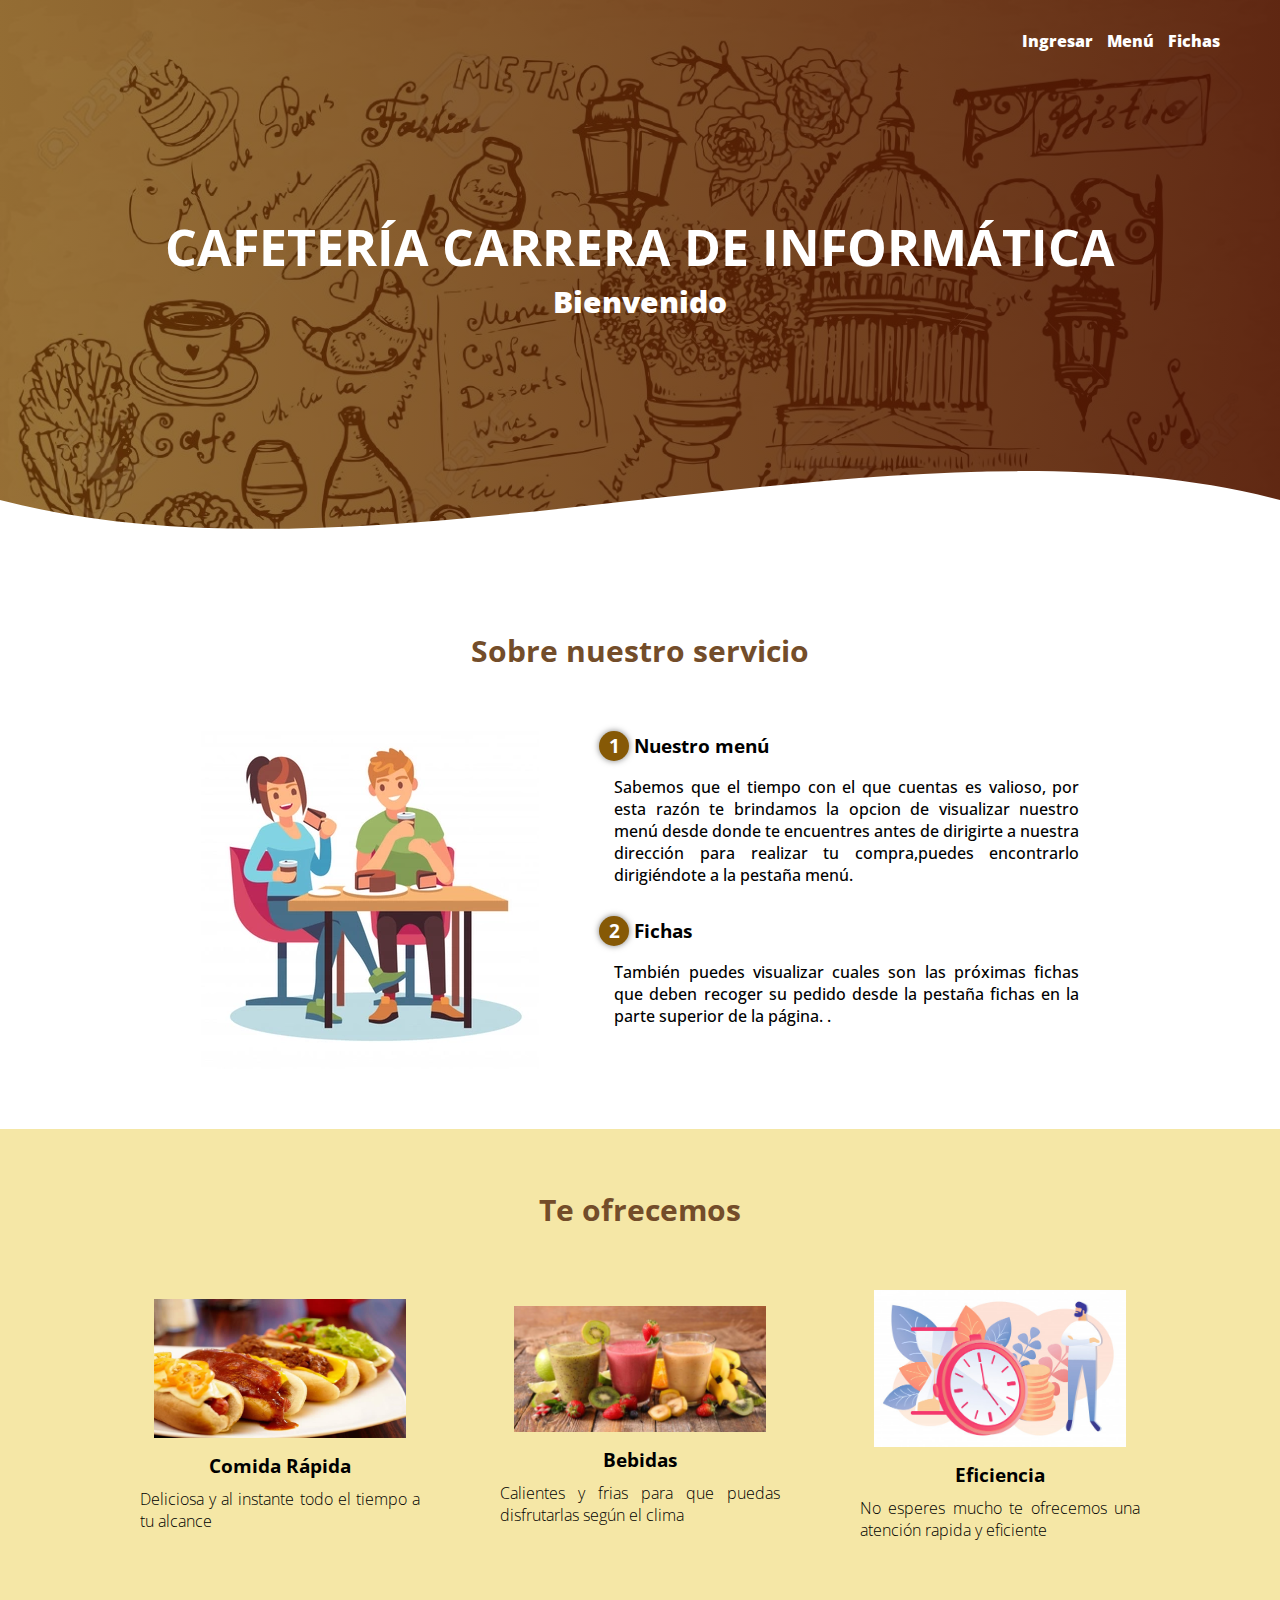
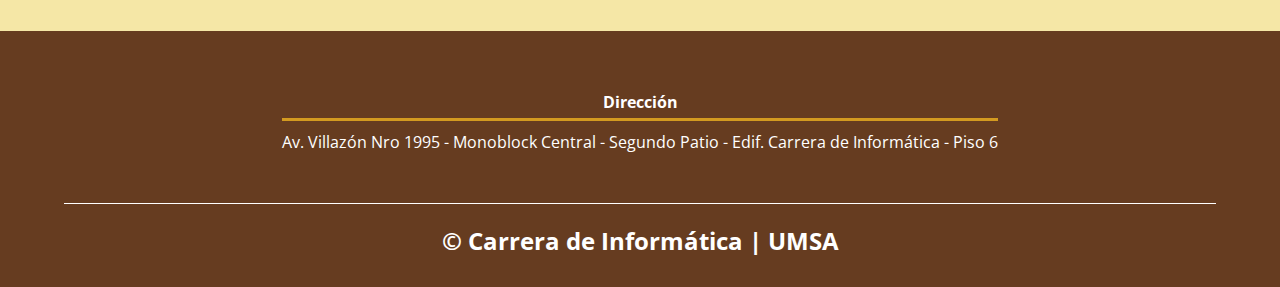
<file: templates/index.html>
<!DOCTYPE html>
<html lang="en">
    <head>
        <meta charset="UTF-8">
        <meta name="viewport" content="width=device-width, initial-scale=1.0">
        <meta http-equiv="X-UA-Compatible" content="ie=edge">
        <title>Inicio</title>
        <link rel="stylesheet" href="/static/css/estilo.css">
        <link href="https://fonts.googleapis.com/css?family=Open+Sans:300,400,700,800&display=swap" rel="stylesheet"> 
    </head>
<body>
    <header class="encav">
        <nav>
            <a href="/login">Ingresar</a>
            <a href="/menu">Menú</a>
            <a href="/fichas">Fichas</a>
        </nav>
        <section class="textos-header">
            <h1>CAFETERÍA CARRERA DE INFORMÁTICA</h1>
            <h2>Bienvenido</h2>
        </section>
        <div class="wave" style="height: 150px; overflow: hidden;"><svg viewBox="0 0 500 150" preserveAspectRatio="none"
                style="height: 100%; width: 100%;">
                <path d="M0.00,49.98 C150.00,150.00 349.20,-50.00 500.00,49.98 L500.00,150.00 L0.00,150.00 Z"
                    style="stroke: none; fill: #fff;"></path>
            </svg></div>
    </header>
    <main>
        <section class="contenedor sobre-nosotros">
            <h2 class="titulo">Sobre nuestro servicio</h2>
            <div class="contenedor-sobre-nosotros">
                <img src="/static/img/ilustracion2.jpg" alt=""> 
                <div class="contenido-textos">
                    <h3><span>1</span>Nuestro menú</h3>
                    <p> Sabemos que el tiempo con el que cuentas es valioso, por esta razón te brindamos la opcion de 
                        visualizar nuestro menú desde donde te encuentres antes de dirigirte a nuestra dirección para 
                        realizar tu compra,puedes encontrarlo dirigiéndote a la pestaña menú.</p>
                    <h3><span>2</span>Fichas</h3>
                    <p> También puedes visualizar cuales son las próximas fichas que deben recoger su
                        pedido desde la pestaña fichas en la parte superior de la página.
                    .</p>
                </div>
            </div>
        </section>
        
        <section class="about-services">
            <div class="contenedor">
                <h2 class="titulo">Te ofrecemos</h2>
                <div class="servicio-cont">
                    <div class="servicio-ind">
                        <img src="/static/img/ilustracion1.jpg" alt="">
                        <h3>Comida Rápida</h3>
                        <p>Deliciosa y al instante todo el tiempo a tu alcance </p>
                    </div>
                    <div class="servicio-ind">
                        <img src="/static/img/ilustracion4.jpg" alt="">
                        <h3>Bebidas</h3>
                        <p>Calientes y frias para que puedas disfrutarlas según el clima</p>
                    </div>
                    <div class="servicio-ind">
                        <img src="/static/img/ilustracion3.jpg" alt="">
                        <h3>Eficiencia</h3>
                        <p>No esperes mucho te ofrecemos una atención rapida y eficiente </p>
                    </div>
                </div>
            </div>
        </section>
    </main>
    <footer>
        <div class="contenedor-footer">
            <div class="content-foo">
                <h4>Dirección</h4>
                <p>Av. Villazón Nro 1995 - Monoblock Central - Segundo Patio - Edif. Carrera de Informática - Piso 6</p>
            </div>
        </div>
        <h2 class="titulo-final">&copy; Carrera de Informática | UMSA</h2>
    </footer>
</body>

</html>
</file>
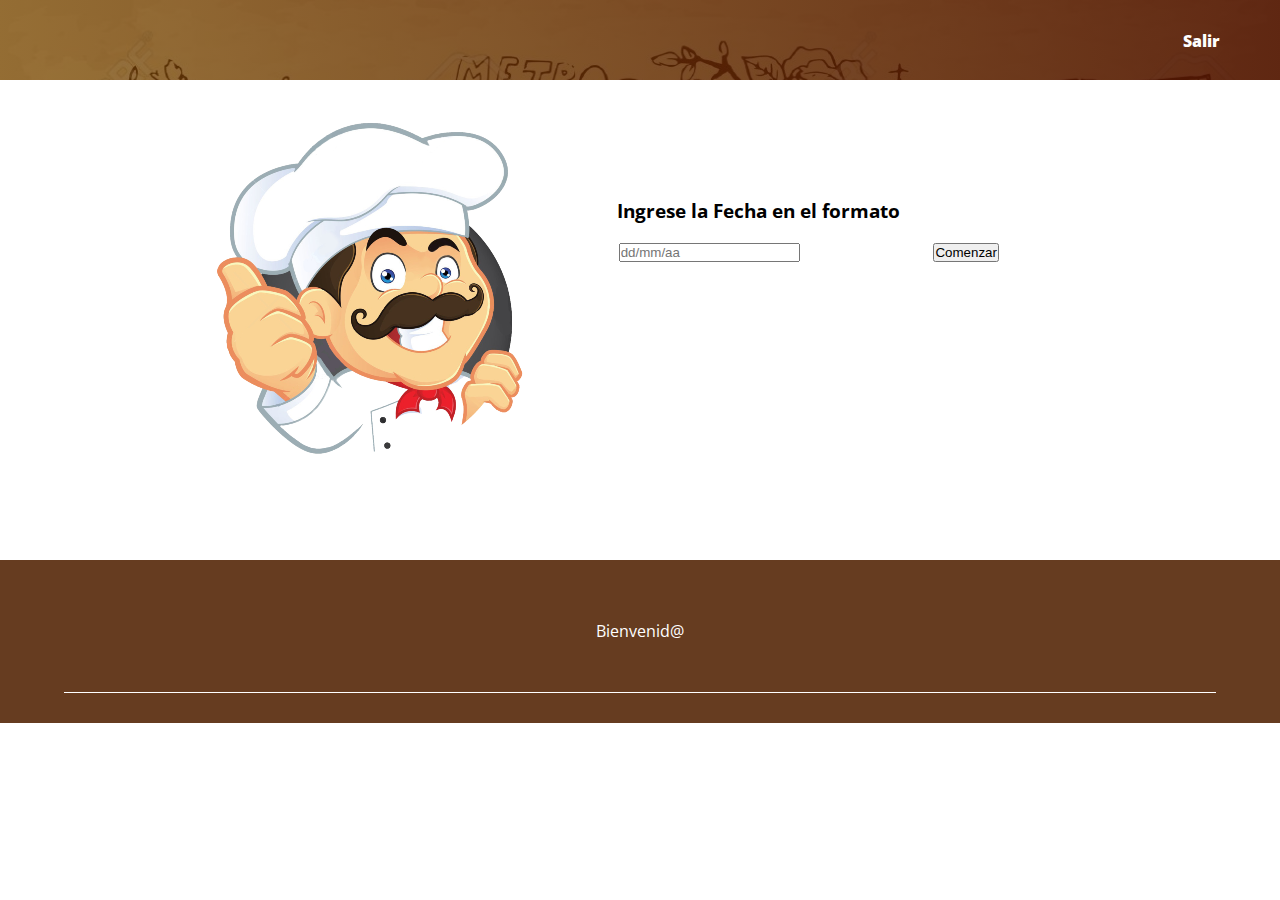
<file: templates/comenzar.html>
<!DOCTYPE html>
<html lang="en">
    <head>
        <meta charset="UTF-8">
        <meta name="viewport" content="width=device-width, initial-scale=1.0">
        <meta http-equiv="X-UA-Compatible" content="ie=edge">
        <title>Comenzar</title>
        <link rel="stylesheet" href="/static/css/estilo.css">
        <link href="https://fonts.googleapis.com/css?family=Open+Sans:300,400,700,800&display=swap" rel="stylesheet"> 
        <link rel="stylesheet" href="https://cdn.jsdelivr.net/npm/bootstrap@4.5.3/dist/css/bootstrap.min.css" integrity="sha384-TX8t27EcRE3e/ihU7zmQxVncDAy5uIKz4rEkgIXeMed4M0jlfIDPvg6uqKI2xXr2" crossorigin="anonymous">
    </head>
<body>
    <header class="encavd">
        <nav>
            <a href="/salir"class="btn btn-dark">Salir</a>
        </nav>
       
    </header>
    <main>
        <section class="contenedor sobre-nosotros">
            <div class="contenedor-sobre-nosotros"> 
                <img src="/static/img/chef.png" alt=""> 
                <div class="contenido-textos">
                    <br></br>
                    <br></br>
                    <h3>Ingrese la Fecha en el formato</h3>
                    <table >
                        <form action="/com2" method="POST">
                        <tr>
                        <td colspan="2">
                            <input  type="text" name="fecha"  placeholder="dd/mm/aa" class="form-control" required>
                        </td>
                        <td> <button type="submit" class="btn btn-secondary btn-block">
                            Comenzar
                        </button>
                        </td>
                        </tr>
                        </form>
                    </table> 
                    <br></br>
                </div>
            </div>
        </section>
    </main>
    <footer>
        <div class="contenedor-footer">
            <div class="content-foo">
                <p>Bienvenid@</p>
            </div>
        </div>
    </footer>


    <script src="https://code.jquery.com/jquery-3.5.1.slim.min.js" integrity="sha384-DfXdz2htPH0lsSSs5nCTpuj/zy4C+OGpamoFVy38MVBnE+IbbVYUew+OrCXaRkfj" crossorigin="anonymous"></script>
    <script src="https://cdn.jsdelivr.net/npm/bootstrap@4.5.3/dist/js/bootstrap.bundle.min.js" integrity="sha384-ho+j7jyWK8fNQe+A12Hb8AhRq26LrZ/JpcUGGOn+Y7RsweNrtN/tE3MoK7ZeZDyx" crossorigin="anonymous"></script>

</body>

</html>
</file>
<file: static/css/estilo.css>
* {
    margin: 0;
    padding: 0;
    box-sizing: border-box;
}
.borrar{
background-image: url(../img/borrar.png);
}

body {
    font-family: 'open sans';
}
table{
    width: 90%;
}

.contenedor {
    padding: 60px 0;
    width: 90%;
    max-width: 1000px;
    margin: auto;
    overflow: hidden;
}
form{

    padding: 60px 0;
    width: 80%;
    height: 30;
    max-width: 1000px;
    margin: auto;
    overflow: hidden;
    vertical-align: middle;

}

.titulo {
    color: #734d2a;
    font-size: 30px;
    text-align: center;
    margin-bottom: 60px;
}
.encav{
    width: 100%;
    height: 600px;
    background: #583b04;
    background: -webkit-linear-gradient(to right, hsla(24, 91%, 29%, 0.459), hsla(29, 92%, 15%, 0.966)), url(../img/portada.jpg);
    background: linear-gradient(to right, hsla(36, 89%, 22%, 0.685), hsla(14, 93%, 16%, 0.897)), url(../img/portada.jpg);
    background-size: cover;
    background-attachment: fixed;
    position: relative;
}
.encavd{
    width: 100%;
    height: 80px;
    background: #583b04;
    background: -webkit-linear-gradient(to right, hsla(24, 91%, 29%, 0.459), hsla(29, 92%, 15%, 0.966)), url(../img/portada.jpg);
    background: linear-gradient(to right, hsla(36, 89%, 22%, 0.685), hsla(14, 93%, 16%, 0.897)), url(../img/portada.jpg);
    background-size: cover;
    background-attachment: fixed;
    position: relative;
}

nav{
    text-align: right;
    padding: 30px 50px 0 0;
}

nav > a{
    color:rgb(255, 255, 255);
    font-weight: 1000;
    text-decoration: solid;
    margin-right: 10px;
}

nav > a:hover{
    text-decoration: underline;
}
.nav{
    text-align: right;
    padding: 30px 50px 0 0;
}

.nav > a{
    color:rgb(255, 255, 255);
    font-weight: 1000;
    text-decoration: solid;
    margin-right: 10px;
}

.nav > a:hover{
    text-decoration: underline;
}
header .textos-header{
    display: flex;
    height: 430px;
    width: 100%;
    align-items: center;
    justify-content: center;
    flex-direction: column;
    text-align: center;
}

.textos-header h1{
    font-size: 50px;
    color:rgb(255, 255, 255);
}

.textos-header h2{
    font-size: 30px;
    font-weight: 1000;
    color:rgb(255, 255, 255);
}

.wave{
    position: absolute;
    bottom: 0;
    width: 100%;
}

main .sobre-nosotros{
    padding: 30px 0 60px 0;
}
.contenedor-sobre-nosotros{
    display: flex;
    justify-content: space-evenly;
}

.imagen-about-us{
    width: 48%;
}

.sobre-nosotros .contenido-textos{
    width: 48%;
}

.contenido-textos h3{
    margin-bottom: 15px;
}

.contenido-textos h3 span{
    background: #865906;
    color: rgb(255, 255, 255);
    border-radius: 50%;
    display: inline-block;
    text-align: center;
    width: 30px;
    height: 30px;
    padding: 2px;
    box-shadow: 0 0 6px 0 rgba(0, 0, 0, .5);
    margin-right: 5px;
}

.contenido-textos p{
    padding: 0px 0px 30px 15px;
    font-weight: 500;
    text-align: justify;
}

.about-services{
    background: #f5e7a6;
    padding-bottom: 30px;
}


.servicio-cont{
    display:flex;
    justify-content: space-between;
    align-items: center;
}

.servicio-ind{
    width: 28%;
    text-align: center;
}

.servicio-ind img{
    width: 90%;
}

.servicio-ind h3{
    margin: 10px 0;
}

.servicio-ind p{
    font-weight: 300;
    text-align: justify;
}

footer{
    background: #663c20;
    padding: 60px 0 30px 0;
    margin: auto;
    overflow: hidden;
}

.contenedor-footer{
    display: flex;
    width: 90%;
    justify-content: space-evenly;
    margin: auto;
    padding-bottom: 50px;
    border-bottom: 1px solid rgb(255, 255, 255);
}

.content-foo{
    text-align: center;
}

.content-foo h4{
    color: #fff;
    border-bottom: 3px solid #d39a20;
    padding-bottom: 5px;
    margin-bottom: 10px;
}

.content-foo p{
    color: rgb(255, 255, 255);
}

.titulo-final{
    text-align: center;
    font-size: 24px;
    margin: 20px 0 0 0;
    color: #ffffff;
}


@media screen and (max-width:900px){
    header{
        background-position: center;
    }

    .contenedor-sobre-nosotros{
        flex-direction: column;
        justify-content: center;
        align-items: center;
    }

    .sobre-nosotros .contenido-textos{
        width: 90%;
    }

    .imagen-about-us{
        width: 90%;
    }

    .servicio-cont{
        justify-content: center;
        flex-direction: column;
    }
    .servicio-ind{
        width: 100%;
        text-align: center;
    }
    .cod{
        color: #ffffff;
    }
    
    .servicio-ind:nth-child(1), .servicio-ind:nth-child(2){
        margin-bottom: 60px;
    }

    .servicio-ind img{
        width: 90%;
    }
    form{
        padding: 60px 0;
        width: 80%;
        max-width: 1000px;
        margin: auto;
        overflow: hidden;
        vertical-align: middle;
    }
   .login{
       vertical-align: middle;
       padding: 60px 0;
       width: 80%;
       max-width: 1000px;
       margin: auto;
       overflow: hidden;
       vertical-align: middle;
   }



    
}

@media screen and (max-width:500px){
    nav{
        text-align: center;
        padding: 30px 0 0 0;
    }

    nav > a{
        margin-right: 5px;
    }

    .textos-header h1{
        font-size: 35px;
    }

    .textos-header h2{
        font-size: 20px;
    }

    .imagen-about-us{
        margin-bottom: 60px;
        width: 99%;
    }

    .sobre-nosotros .contenido-textos{
        width: 95%;
    }

    .contenedor-footer{
        flex-direction: column;
        border: none;
    }

    .content-foo{
        margin-bottom: 20px;
        text-align: center;
    }

    .content-foo h4{
        border: none;
    }

    .content-foo p{
        color: #ccc;
        border-bottom: 1px solid #f2f2f2;
        padding-bottom: 20px;
    }

    .titulo-final{
        font-size: 20px;
    }
    
    form{
        padding: 60px 0;
        width: 90%;
        max-width: 1000px;
        margin: auto;
        overflow: hidden;
        vertical-align: middle;
    }
}
</file>
